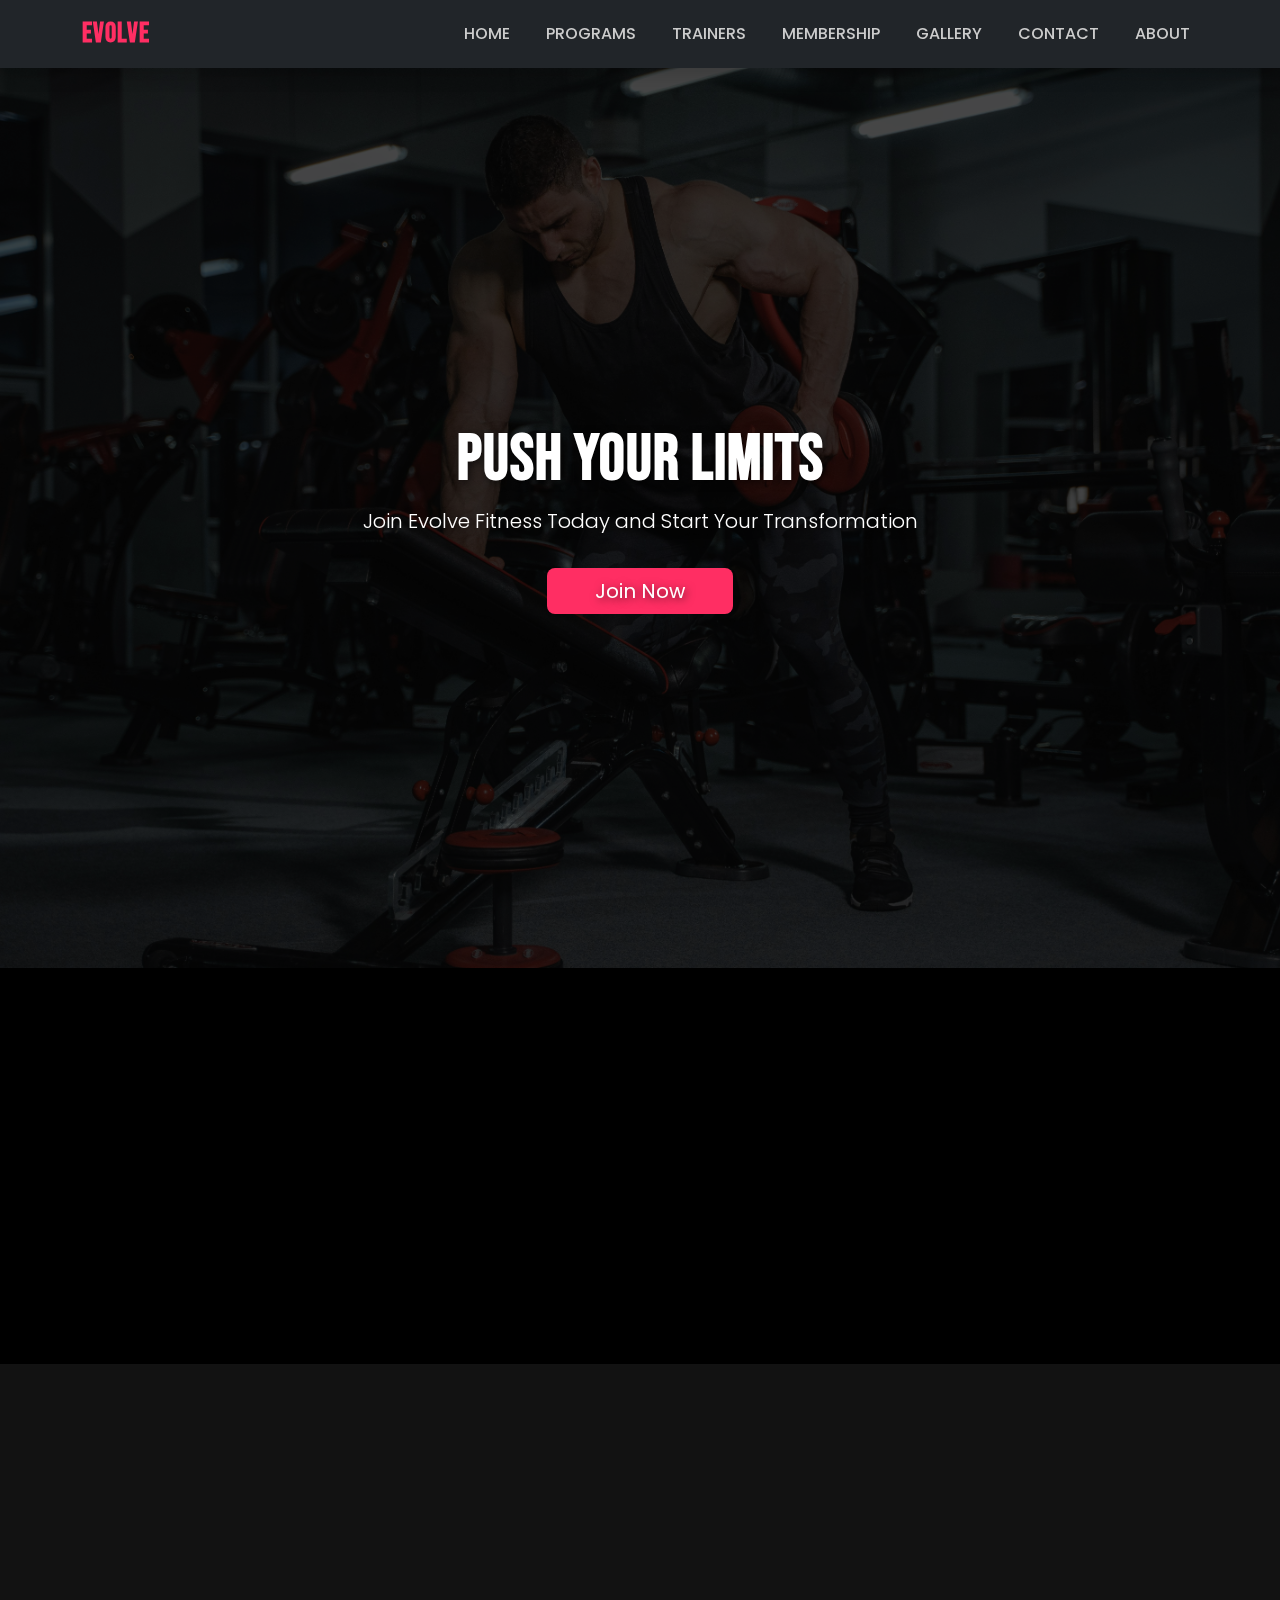
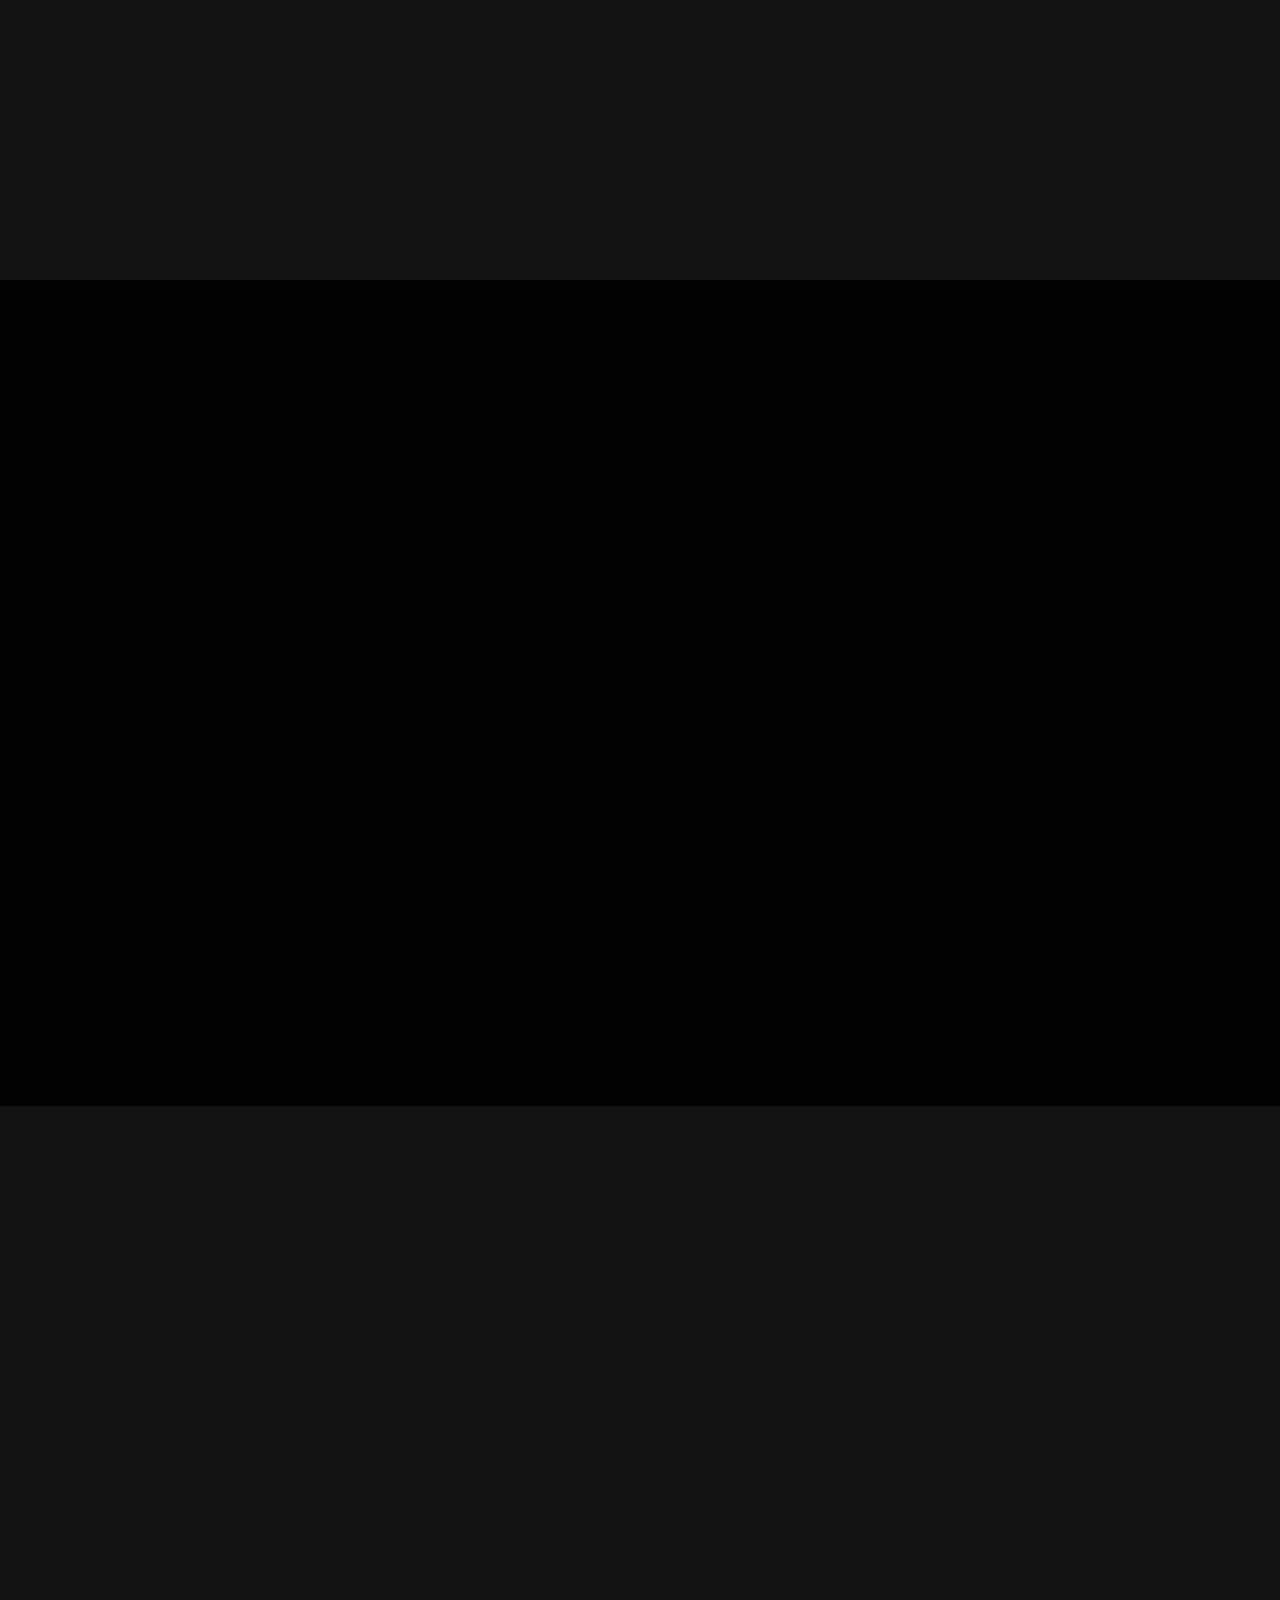
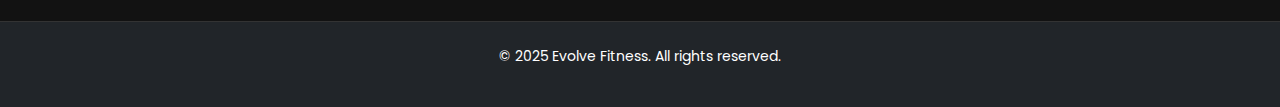
<file: index.html>
<!DOCTYPE html>
<html lang="en">
<head>
  <meta charset="UTF-8" />
  <meta name="viewport" content="width=device-width, initial-scale=1.0" />
  <title>Evolve Fitness | Home</title>

  <!-- Bootstrap CSS -->
  <link href="https://cdn.jsdelivr.net/npm/bootstrap@5.3.0/dist/css/bootstrap.min.css" rel="stylesheet" />
  
  <!-- Google Fonts -->
  <link href="https://fonts.googleapis.com/css2?family=Bebas+Neue&family=Poppins:wght@300;500;700&display=swap" rel="stylesheet" />

  <!-- AOS Animation CSS -->
  <link href="https://cdn.jsdelivr.net/npm/aos@2.3.4/dist/aos.css" rel="stylesheet" />

  <!-- Custom CSS -->
  <link rel="stylesheet" href="Assets/CSS/style.css" /> 
</head>
<body style="font-family: 'Poppins', sans-serif; background-color: #121212; color: white;">

  <!-- Navbar -->
  <nav class="navbar navbar-expand-lg navbar-dark bg-dark sticky-top shadow">
    <div class="container">
      <a class="navbar-brand fw-bold fs-3" href="#">EVOLVE</a>
      <button class="navbar-toggler" type="button" data-bs-toggle="collapse" data-bs-target="#navMenu">
        <span class="navbar-toggler-icon"></span>
      </button>
      <div class="collapse navbar-collapse" id="navMenu">
        <ul class="navbar-nav ms-auto text-uppercase">
          <li class="nav-item"><a class="nav-link" href="#">Home</a></li>
          <li class="nav-item"><a class="nav-link" href="programs.html">Programs</a></li>
          <li class="nav-item"><a class="nav-link" href="trainers.html">Trainers</a></li>
          <li class="nav-item"><a class="nav-link" href="membership.html">Membership</a></li>
          <li class="nav-item"><a class="nav-link" href="gallery.html">Gallery</a></li>
          <li class="nav-item"><a class="nav-link" href="contact.html">Contact</a></li>
          <li class="nav-item"><a class="nav-link" href="about.html">About</a></li>
        </ul>
      </div>
    </div>
  </nav>

  <!-- Hero Section -->
  <section class="vh-100 d-flex align-items-center bg-dark text-white" style="background: url('Assets/Images/Index/hero.jpg') no-repeat center center/cover;">
    <div class="container text-center" data-aos="fade-up">
      <h1 class="display-3 fw-bold">Push Your Limits</h1>
      <p class="lead">Join Evolve Fitness Today and Start Your Transformation</p>
      <a href="membership.html" class="btn btn-danger btn-lg mt-3 px-5">Join Now</a>
    </div>
  </section>

  <!-- About Section -->
  <section class="py-5 bg-black">
    <div class="container" data-aos="fade-right">
      <div class="row align-items-center">
        <div class="col-md-6">
          <!-- Placeholder for About Image -->
          <img src="Assets/Images/Index/abt.jpg" class="img-fluid rounded" style="height: 300px; width: 100%; object-fit: cover;" alt="About Evolve Gym">
          </div>
          <div class="col-md-6 mt-4 mt-md-0">
          <h2 class="fw-bold">About Evolve</h2>
          <p>We are not just a gym — we're a movement. Evolve Fitness blends science, strength, and support to help you achieve peak fitness. Modern equipment, expert trainers, and personal programs — all in one place.</p>
          <a href="programs.html" class="btn btn-outline-light mt-3">Explore Programs</a>
        </div>
      </div>
    </div>
  </section>

  <!-- Programs Section -->
  <section class="py-5">
    <div class="container" data-aos="zoom-in">
      <div class="text-center mb-5">
        <h2 class="fw-bold">Our Programs</h2>
        <p>Whatever your goal, we have a plan for it.</p>
      </div>
      <div class="row g-4">
        <div class="col-md-3">
          <div class="card bg-dark text-white border-0 h-100">
            <div class="card-body text-center">
              <!-- cards -->
              <img src="Assets/Images/Index/1.jpg" class="card-img-top mb-3 rounded" style="height: 150px; object-fit: cover;" alt="Strength Training">
              <h5 class="card-title">Strength Training</h5>
              <p class="card-text">Build muscle with progressive weight workouts.</p>
            </div>
          </div>
        </div>
        <div class="col-md-3">
          <div class="card bg-dark text-white border-0 h-100">
            <div class="card-body text-center">
              <img src="Assets/Images/Index/2.jpg" alt="HIIT Training" class="img-fluid mb-3" style="height:150px; width:100%; object-fit:cover; border-radius:10px;">
              <h5 class="card-title">HIIT</h5>
              <p class="card-text">Burn fat fast with high-intensity training.</p>
            </div>
          </div>
        </div>
        <div class="col-md-3">
          <div class="card bg-dark text-white border-0 h-100">
            <div class="card-body text-center">
              <img src="Assets/Images/Index/3.jpg" alt="Cardio Training" class="img-fluid mb-3" style="height:150px; width:100%; object-fit:cover; border-radius:10px;">
              <h5 class="card-title">Cardio Power</h5>
              <p class="card-text">Elevate endurance and stamina levels.</p>
            </div>
          </div>
        </div>
        <div class="col-md-3">
          <div class="card bg-dark text-white border-0 h-100">
            <div class="card-body text-center">
              <img src="Assets/Images/Index/4.jpg" alt="Yoga Flex" class="img-fluid mb-3" style="height:150px; width:100%; object-fit:cover; border-radius:10px;">
              <h5 class="card-title">Yoga Flex</h5>
              <p class="card-text">Balance your mind, body, and breath.</p>
            </div>
          </div>
        </div>
      </div>
    </div>
  </section>

  <!-- Trainers Teaser Section -->
  <section class="py-5 bg-black">
    <div class="container text-center" data-aos="fade-up">
      <h2 class="fw-bold">Meet Our Trainers</h2>
      <p>Certified experts who push you beyond limits.</p>
      <!-- Placeholder Image -->
      <img src="Assets/Images/Index/trainer.jpg" alt="Our Trainers" class="img-fluid rounded my-4" style="width:80%;">
      <a href="trainers.html" class="btn btn-outline-light">View Trainers</a>
    </div>
  </section>

  <!-- Testimonials Section -->
  <section class="py-5">
    <div class="container" data-aos="fade-left">
      <div class="text-center mb-4">
        <h2 class="fw-bold">What Our Members Say</h2>
      </div>
      <div class="row text-center">
        <div class="col-md-4">
          <blockquote>"Best gym in town! Trainers actually care."</blockquote>
          <cite>- Priya S.</cite>
        </div>
        <div class="col-md-4">
          <blockquote>"Every session is fire! My transformation is real."</blockquote>
          <cite>- Arjun K.</cite>
        </div>
        <div class="col-md-4">
          <blockquote>"Clean, energetic, and results-driven."</blockquote>
          <cite>- Riya M.</cite>
        </div>
      </div>
    </div>
  </section>

  <!-- Call to Action -->
  <section class="py-5 bg-danger text-white text-center" data-aos="zoom-in">
    <div class="container">
      <h2 class="fw-bold">Ready to Evolve?</h2>
      <p>Join now and get your first week free!</p>
      <a href="membership.html" class="btn btn-light text-dark mt-2">Get Started</a>
    </div>
  </section>

  <!-- Footer -->
  <footer class="bg-dark text-white py-4 text-center">
    <p>&copy; 2025 Evolve Fitness. All rights reserved.</p>
  </footer>

  <!-- Bootstrap JS -->
  <script src="https://cdn.jsdelivr.net/npm/bootstrap@5.3.0/dist/js/bootstrap.bundle.min.js"></script>

  <!-- AOS JS -->
  <script src="https://cdn.jsdelivr.net/npm/aos@2.3.4/dist/aos.js"></script>
  <script>
    AOS.init();
  </script>
</body>
</html>
</file>
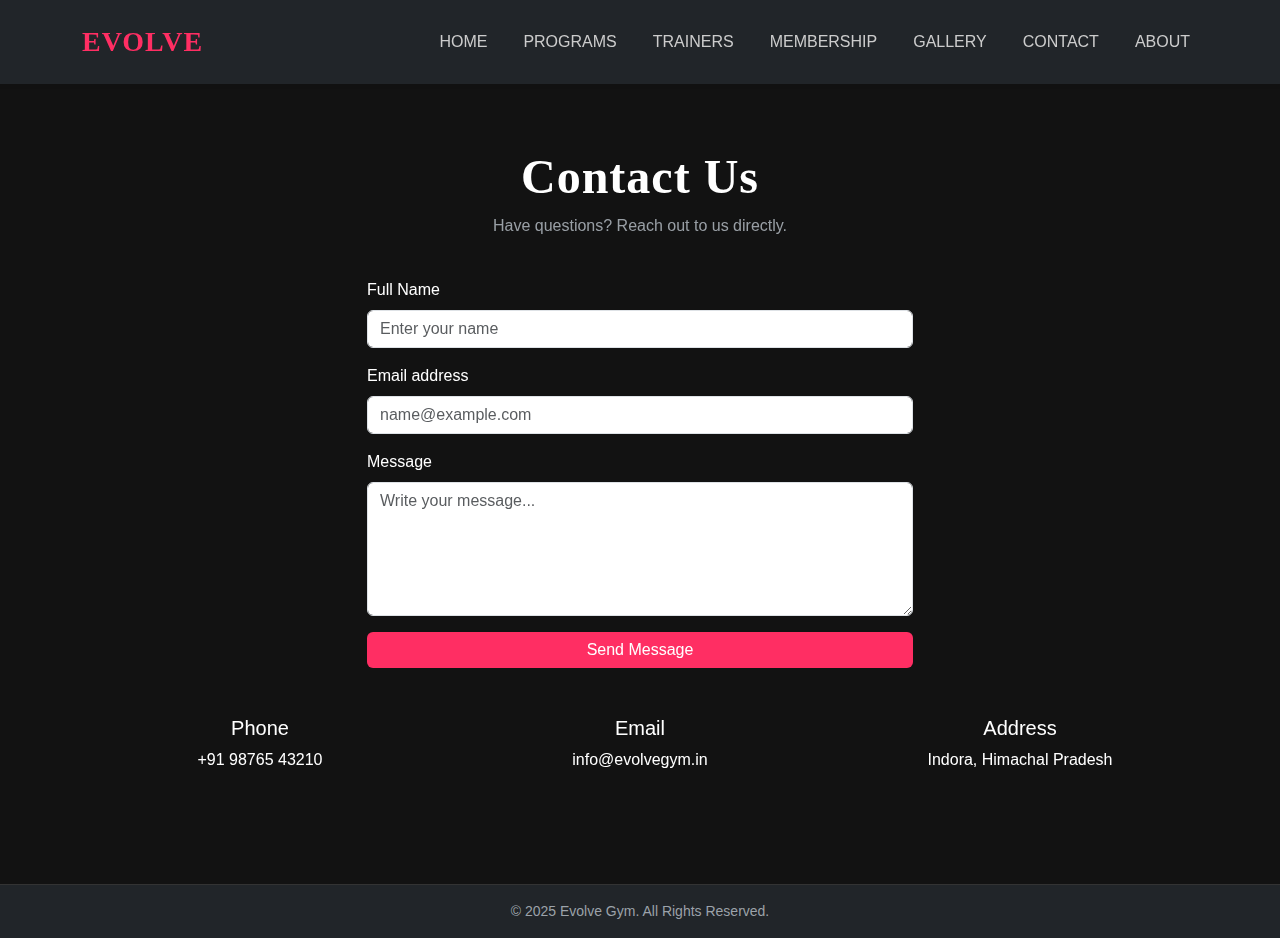
<file: contact.html>
<!DOCTYPE html>
<html lang="en">
<head>
  <meta charset="UTF-8">
  <meta name="viewport" content="width=device-width, initial-scale=1">
  <title>Contact | Evolve Fitness</title>
  <link href="https://cdn.jsdelivr.net/npm/bootstrap@5.3.0/dist/css/bootstrap.min.css" rel="stylesheet" />
  <link rel="stylesheet" href="Assets/CSS/style.css">
  <link href="https://unpkg.com/aos@2.3.4/dist/aos.css" rel="stylesheet">
</head>
<body>

<!-- NAVBAR -->
<nav class="navbar navbar-expand-lg navbar-dark bg-dark py-3 fixed-top shadow-sm">
  <div class="container">
    <a class="navbar-brand fw-bold fs-3" href="index.html">EVOLVE</a>
    <button class="navbar-toggler" type="button" data-bs-toggle="collapse" data-bs-target="#navMenu">
      <span class="navbar-toggler-icon"></span>
    </button>
    <div class="collapse navbar-collapse" id="navMenu">
      <ul class="navbar-nav ms-auto text-uppercase">
        <li class="nav-item"><a class="nav-link" href="index.html">Home</a></li>
          <li class="nav-item"><a class="nav-link" href="programs.html">Programs</a></li>
          <li class="nav-item"><a class="nav-link" href="trainers.html">Trainers</a></li>
          <li class="nav-item"><a class="nav-link" href="membership.html">Membership</a></li>
          <li class="nav-item"><a class="nav-link" href="gallery.html">Gallery</a></li>
          <li class="nav-item"><a class="nav-link active" href="#">Contact</a></li>
          <li class="nav-item"><a class="nav-link" href="about.html ">About</a></li>
      </ul>
    </div>
  </div>
</nav>

<!-- CONTACT SECTION -->
<section class="py-5" style="margin-top: 100px;" data-aos="fade-up">
  <div class="container">
    <div class="row text-center mb-4">
      <div class="col">
        <h2 class="display-5 fw-bold text-white">Contact Us</h2>
        <p class="text-muted">Have questions? Reach out to us directly.</p>
      </div>
    </div>

    <div class="row justify-content-center">
      <div class="col-lg-6">
        <form>
          <div class="mb-3">
            <label class="form-label text-white">Full Name</label>
            <input type="text" class="form-control" placeholder="Enter your name">
          </div>
          <div class="mb-3">
            <label class="form-label text-white">Email address</label>
            <input type="email" class="form-control" placeholder="name@example.com">
          </div>
          <div class="mb-3">
            <label class="form-label text-white">Message</label>
            <textarea class="form-control" rows="5" placeholder="Write your message..."></textarea>
          </div>
          <button type="submit" class="btn btn-danger w-100">Send Message</button>
        </form>
      </div>
    </div>

    <div class="row text-center mt-5 text-white">
      <div class="col-md-4">
        <h5><i class="bi bi-telephone-fill"></i> Phone</h5>
        <p>+91 98765 43210</p>
      </div>
      <div class="col-md-4">
        <h5><i class="bi bi-envelope-fill"></i> Email</h5>
        <p>info@evolvegym.in</p>
      </div>
      <div class="col-md-4">
        <h5><i class="bi bi-geo-alt-fill"></i> Address</h5>
        <p>Indora, Himachal Pradesh</p>
      </div>
    </div>
  </div>
</section>

<!-- FOOTER -->
<footer class="bg-dark text-center py-3 mt-5">
  <p class="mb-0 text-muted">&copy; 2025 Evolve Gym. All Rights Reserved.</p>
</footer>

<!-- JS -->
<script src="https://cdn.jsdelivr.net/npm/bootstrap@5.3.3/dist/js/bootstrap.bundle.min.js"></script>
<script src="https://unpkg.com/aos@2.3.4/dist/aos.js"></script>
<script>
  AOS.init();
</script>

</body>
</html>
</file>
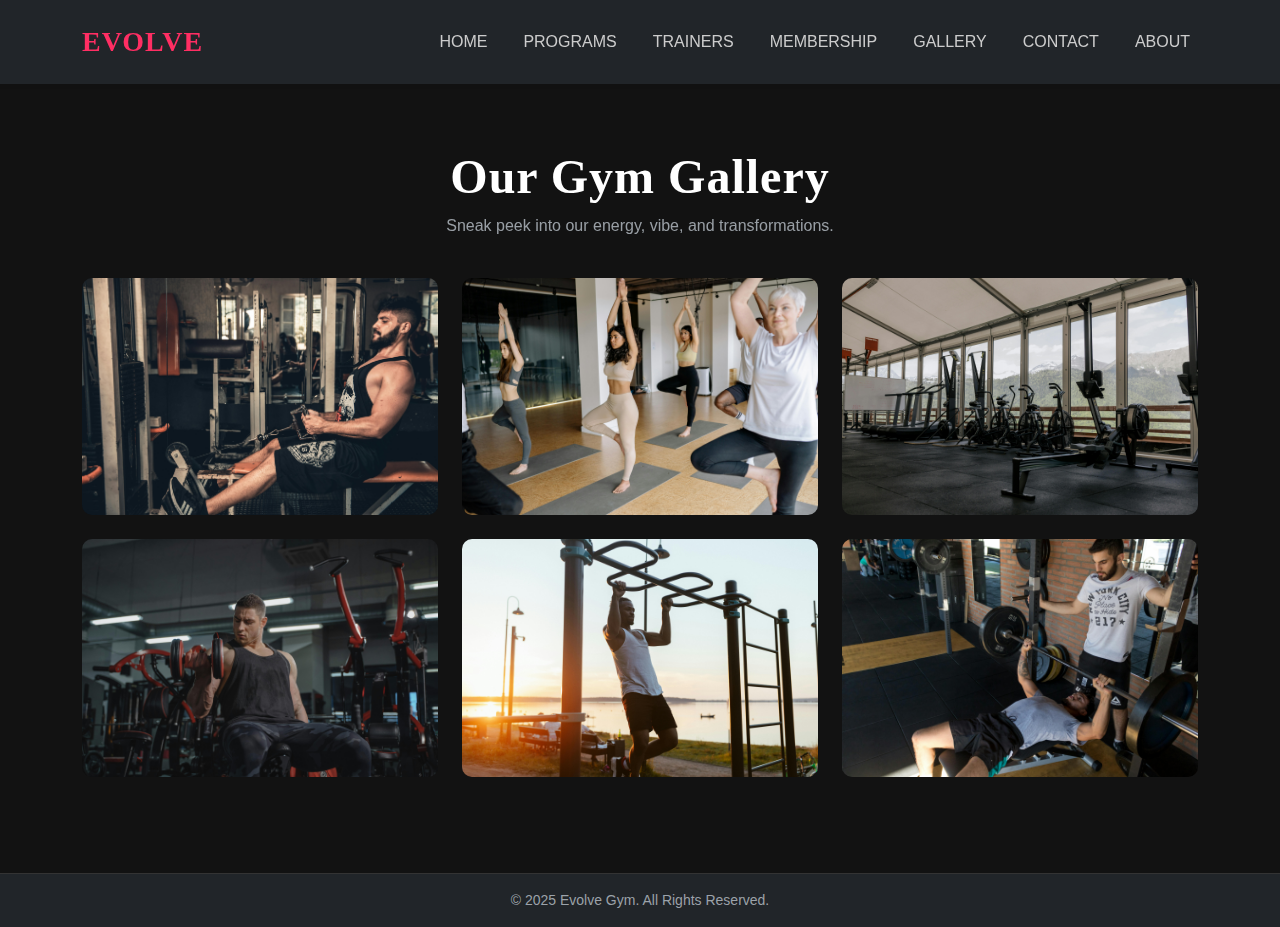
<file: gallery.html>
<!DOCTYPE html>
<html lang="en">
<head>
  <meta charset="UTF-8" />
  <meta name="viewport" content="width=device-width, initial-scale=1" />
  <title>Gallery | Evolve Fitness</title>
  <link href="https://cdn.jsdelivr.net/npm/bootstrap@5.3.0/dist/css/bootstrap.min.css" rel="stylesheet" />
  <link rel="stylesheet" href="Assets/CSS/style.css" />
  <link href="https://unpkg.com/aos@2.3.4/dist/aos.css" rel="stylesheet" />
  <style>
    .gallery-img {
      border-radius: 10px;
      transition: transform 0.3s ease;
    }
    .gallery-img:hover {
      transform: scale(1.03);
    }
  </style>
</head>
<body>

<!-- NAVBAR -->
<nav class="navbar navbar-expand-lg navbar-dark bg-dark py-3 fixed-top shadow-sm">
  <div class="container">
    <a class="navbar-brand fw-bold fs-3" href="index.html">EVOLVE</a>
    <button class="navbar-toggler" type="button" data-bs-toggle="collapse" data-bs-target="#navMenu">
      <span class="navbar-toggler-icon"></span>
    </button>
    <div class="collapse navbar-collapse" id="navMenu">
      <ul class="navbar-nav ms-auto text-uppercase">
        <li class="nav-item"><a class="nav-link" href="index.html">Home</a></li>
          <li class="nav-item"><a class="nav-link" href="programs.html">Programs</a></li>
          <li class="nav-item"><a class="nav-link" href="trainers.html">Trainers</a></li>
          <li class="nav-item"><a class="nav-link" href="membership.html">Membership</a></li>
          <li class="nav-item"><a class="nav-link active" href="#">Gallery</a></li>
          <li class="nav-item"><a class="nav-link" href="contact.html">Contact</a></li>
          <li class="nav-item"><a class="nav-link" href="about.html">About</a></li>
      </ul>
    </div>
  </div>
</nav>

<!-- GALLERY SECTION -->
<section class="py-5" style="margin-top: 100px;" data-aos="fade-up">
  <div class="container">
    <div class="row text-center mb-4">
      <div class="col">
        <h2 class="display-5 fw-bold text-white">Our Gym Gallery</h2>
        <p class="text-muted">Sneak peek into our energy, vibe, and transformations.</p>
      </div>
    </div>

    <div class="row g-4"> 
      
      <div class="col-md-4 col-sm-6" data-aos="zoom-in">
        <img src="Assets/Images/Gallery/1.jpg" class="img-fluid gallery-img" alt="Gym Image 1" />
      </div>
      <div class="col-md-4 col-sm-6" data-aos="zoom-in">
        <img src="Assets/Images/Gallery/2.jpg" class="img-fluid gallery-img" alt="Gym Image 2" />
      </div>
      <div class="col-md-4 col-sm-6" data-aos="zoom-in">
        <img src="Assets/Images/Gallery/3.jpg" class="img-fluid gallery-img" alt="Gym Image 3" />
      </div>
      <div class="col-md-4 col-sm-6" data-aos="zoom-in">
        <img src="Assets/Images/Gallery/4.jpg" class="img-fluid gallery-img" alt="Gym Image 4" />
      </div>
      <div class="col-md-4 col-sm-6" data-aos="zoom-in">
        <img src="Assets/Images/Gallery/5.jpg" class="img-fluid gallery-img" alt="Gym Image 5" />
      </div>
      <div class="col-md-4 col-sm-6" data-aos="zoom-in">
        <img src="Assets/Images/Gallery/6.jpg" class="img-fluid gallery-img" alt="Gym Image 6" />
      </div>
    </div>
  </div>
</section>

<!-- FOOTER -->
<footer class="bg-dark text-center py-3 mt-5">
  <p class="mb-0 text-muted">&copy; 2025 Evolve Gym. All Rights Reserved.</p>
</footer>

<!-- JS -->
<script src="https://cdn.jsdelivr.net/npm/bootstrap@5.3.3/dist/js/bootstrap.bundle.min.js"></script>
<script src="https://unpkg.com/aos@2.3.4/dist/aos.js"></script>
<script>
  AOS.init();
</script>

</body>
</html>
</file>
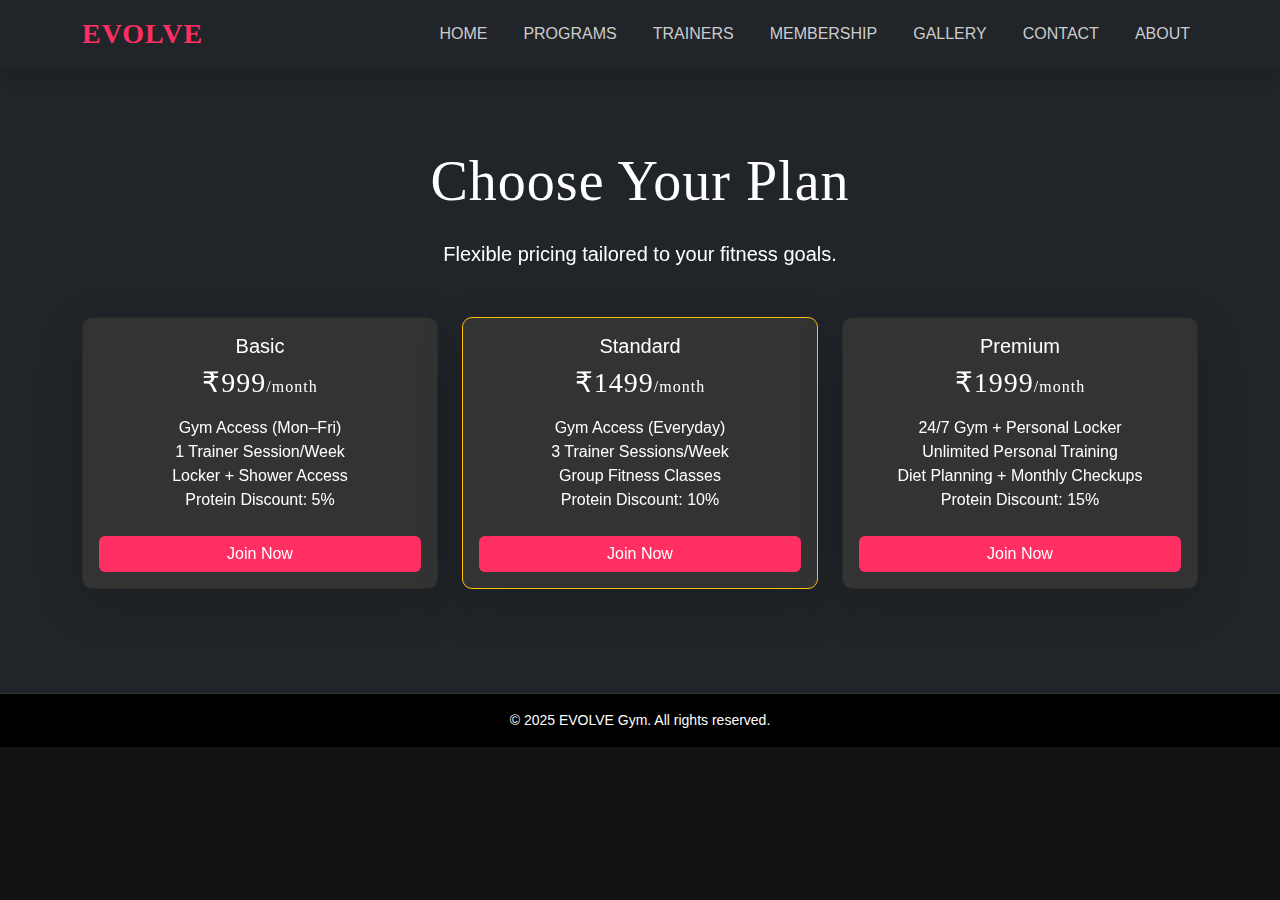
<file: membership.html>
<!-- membership.html -->
<!DOCTYPE html>
<html lang="en">
<head>
  <meta charset="UTF-8" />
  <meta name="viewport" content="width=device-width, initial-scale=1.0" />
  <title>Membership - Evolve Fitness</title>
  <link href="https://cdn.jsdelivr.net/npm/bootstrap@5.3.0/dist/css/bootstrap.min.css" rel="stylesheet" />
  <link rel="stylesheet" href="Assets/CSS/style.css" />
  <link rel="stylesheet" href="https://unpkg.com/aos@2.3.1/dist/aos.css" />
</head>
<body>

<!-- Navbar -->
<nav class="navbar navbar-expand-lg navbar-dark bg-dark sticky-top shadow">
    <div class="container">
      <a class="navbar-brand fw-bold fs-3" href="#">EVOLVE</a>
      <button class="navbar-toggler" type="button" data-bs-toggle="collapse" data-bs-target="#navMenu">
        <span class="navbar-toggler-icon"></span>
      </button>
      <div class="collapse navbar-collapse" id="navMenu">
        <ul class="navbar-nav ms-auto text-uppercase">
          <li class="nav-item"><a class="nav-link" href="index.html">Home</a></li>
          <li class="nav-item"><a class="nav-link" href="programs.html">Programs</a></li>
          <li class="nav-item"><a class="nav-link" href="trainers.html">Trainers</a></li>
          <li class="nav-item"><a class="nav-link active" href="#">Membership</a></li>
          <li class="nav-item"><a class="nav-link" href="gallery.html">Gallery</a></li>
          <li class="nav-item"><a class="nav-link" href="contact.html">Contact</a></li>
          <li class="nav-item"><a class="nav-link" href="about.html">About</a></li>

        </ul>
      </div>
    </div>
  </nav>

<!-- Membership Plans -->
<section class="text-center bg-dark text-white">
  <div class="container" data-aos="fade-up">
    <h2 class="display-4 mb-4">Choose Your Plan</h2>
    <p class="lead mb-5">Flexible pricing tailored to your fitness goals.</p>
    <div class="row justify-content-center">
      
      <!-- Basic -->
      <div class="col-md-4 mb-4" data-aos="fade-up" data-aos-delay="100">
        <div class="card bg-secondary text-white h-100 shadow-lg">
          <div class="card-body">
            <h5 class="card-title">Basic</h5>
            <h3 class="card-price">₹999<span class="fs-6">/month</span></h3>
            <ul class="list-unstyled mt-3 mb-4">
              <li>Gym Access (Mon–Fri)</li>
              <li>1 Trainer Session/Week</li>
              <li>Locker + Shower Access</li>
              <li>Protein Discount: 5%</li>
            </ul>
            <a href="contact.html" class="btn btn-danger w-100">Join Now</a>
          </div>
        </div>
      </div>

      <!-- Standard -->
      <div class="col-md-4 mb-4" data-aos="fade-up" data-aos-delay="200">
        <div class="card bg-secondary text-white h-100 border border-warning shadow-lg">
          <div class="card-body">
            <h5 class="card-title">Standard</h5>
            <h3 class="card-price">₹1499<span class="fs-6">/month</span></h3>
            <ul class="list-unstyled mt-3 mb-4">
              <li>Gym Access (Everyday)</li>
              <li>3 Trainer Sessions/Week</li>
              <li>Group Fitness Classes</li>
              <li>Protein Discount: 10%</li>
            </ul>
            <a href="contact.html" class="btn btn-danger w-100">Join Now</a>
          </div>
        </div>
      </div>

      <!-- Premium -->
      <div class="col-md-4 mb-4" data-aos="fade-up" data-aos-delay="300">
        <div class="card bg-secondary text-white h-100 shadow-lg">
          <div class="card-body">
            <h5 class="card-title">Premium</h5>
            <h3 class="card-price">₹1999<span class="fs-6">/month</span></h3>
            <ul class="list-unstyled mt-3 mb-4">
              <li>24/7 Gym + Personal Locker</li>
              <li>Unlimited Personal Training</li>
              <li>Diet Planning + Monthly Checkups</li>
              <li>Protein Discount: 15%</li>
            </ul>
            <a href="contact.html" class="btn btn-danger w-100">Join Now</a>
          </div>
        </div>
      </div>

    </div>
  </div>
</section>

<!-- Footer -->
<footer class="bg-black text-white text-center py-3">
  <div class="container">
    <p class="mb-0">&copy; 2025 EVOLVE Gym. All rights reserved.</p>
  </div>
</footer>

<script src="https://cdn.jsdelivr.net/npm/bootstrap@5.3.0/dist/js/bootstrap.bundle.min.js"></script>
<script src="https://unpkg.com/aos@2.3.1/dist/aos.js"></script>
<script>AOS.init();</script>
</body>
</html>
</file>
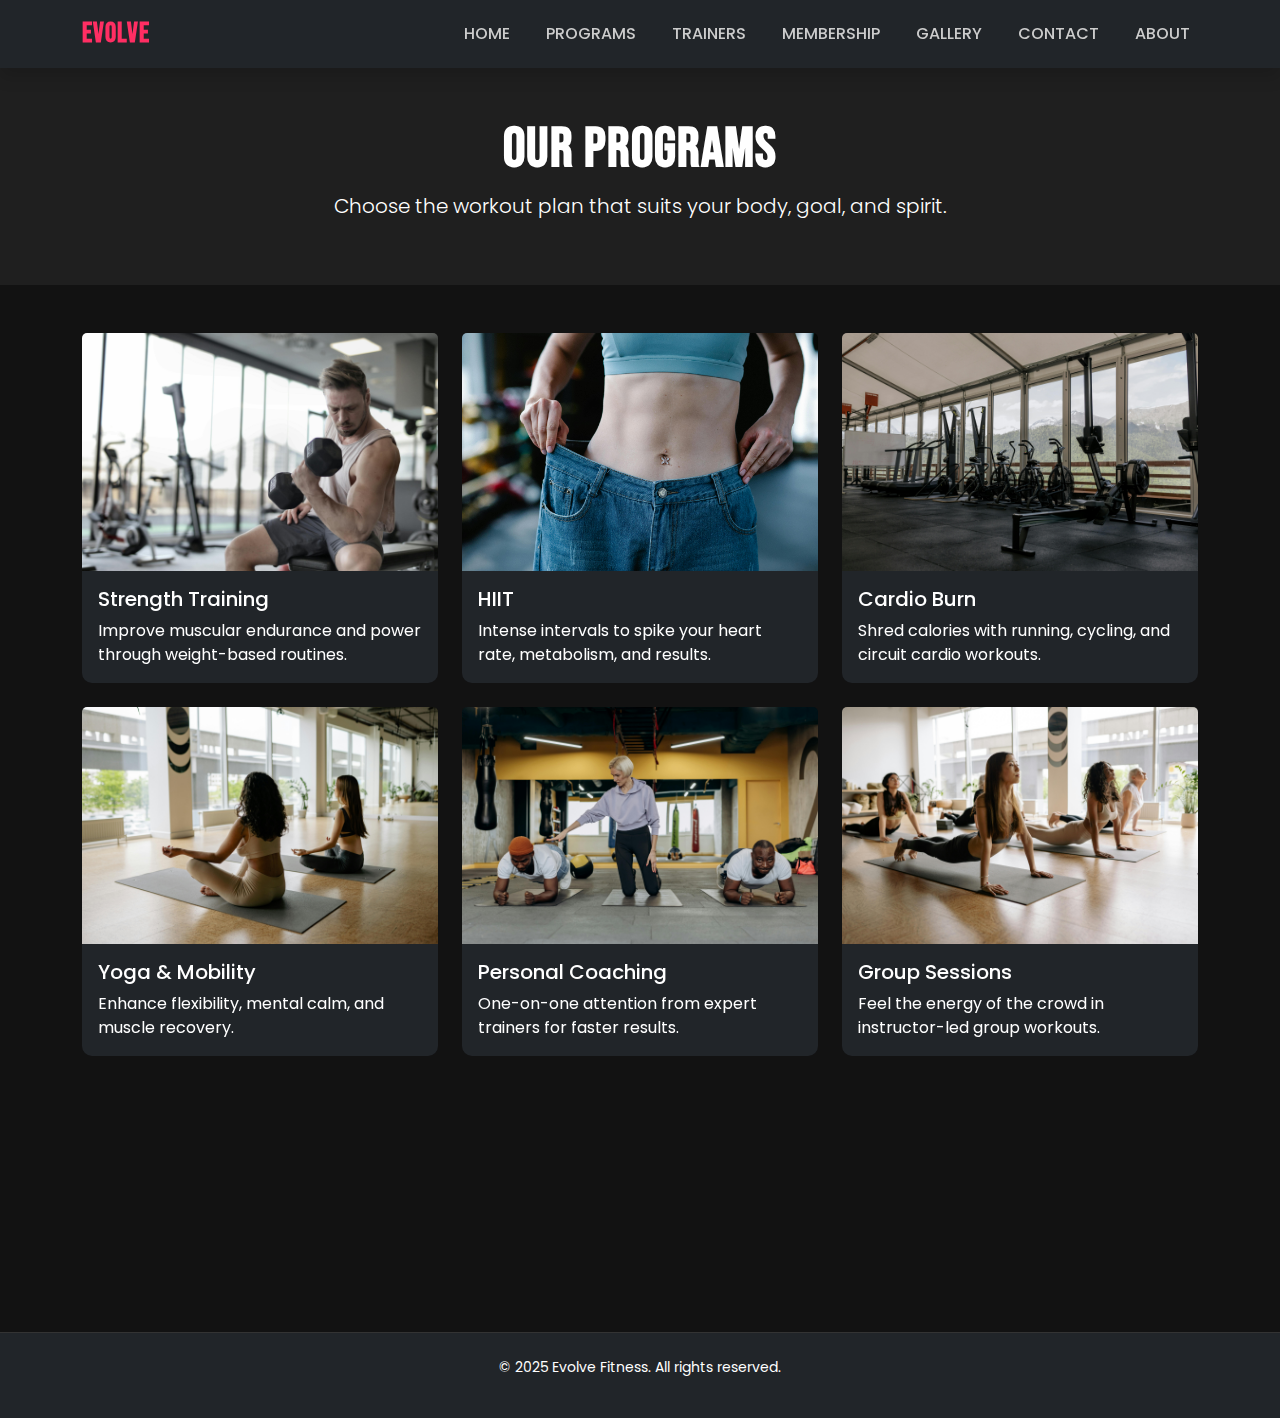
<file: programs.html>
<!DOCTYPE html>
<html lang="en">
<head>
  <meta charset="UTF-8" />
  <meta name="viewport" content="width=device-width, initial-scale=1.0"/>
  <title>Programs | Evolve Fitness</title>

  <!-- Bootstrap CSS -->
  <link href="https://cdn.jsdelivr.net/npm/bootstrap@5.3.0/dist/css/bootstrap.min.css" rel="stylesheet" />

  <!-- Google Fonts -->
  <link href="https://fonts.googleapis.com/css2?family=Bebas+Neue&family=Poppins:wght@300;500;700&display=swap" rel="stylesheet" />

  <!-- AOS CSS -->
  <link href="https://cdn.jsdelivr.net/npm/aos@2.3.4/dist/aos.css" rel="stylesheet" />

  <!-- Custom CSS -->
  <link rel="stylesheet" href="Assets/CSS/style.css" />
</head>
<body style="font-family: 'Poppins', sans-serif; background-color: #121212; color: white;">

  <!-- Navbar -->
  <nav class="navbar navbar-expand-lg navbar-dark bg-dark sticky-top shadow">
    <div class="container">
      <a class="navbar-brand fw-bold fs-3" href="#">EVOLVE</a>
      <button class="navbar-toggler" type="button" data-bs-toggle="collapse" data-bs-target="#navMenu">
        <span class="navbar-toggler-icon"></span>
      </button>
      <div class="collapse navbar-collapse" id="navMenu">
        <ul class="navbar-nav ms-auto text-uppercase">
          <li class="nav-item"><a class="nav-link" href="index.html">Home</a></li>
          <li class="nav-item"><a class="nav-link active" href="#">Programs</a></li>
          <li class="nav-item"><a class="nav-link" href="trainers.html">Trainers</a></li>
          <li class="nav-item"><a class="nav-link" href="membership.html">Membership</a></li>
          <li class="nav-item"><a class="nav-link" href="gallery.html">Gallery</a></li>
          <li class="nav-item"><a class="nav-link" href="contact.html">Contact</a></li>
          <li class="nav-item"><a class="nav-link" href="about.html">About</a></li>

        </ul>
      </div>
    </div>
  </nav>

  <!-- Page Header -->
  <header class="py-5 text-center" style="background-color: #1f1f1f;" data-aos="fade-down">
    <div class="container">
      <h1 class="display-4 fw-bold">Our Programs</h1>
      <p class="lead">Choose the workout plan that suits your body, goal, and spirit.</p>
    </div>
  </header>

  <!-- Program Cards -->
  <section class="py-5">
    <div class="container" data-aos="fade-up">
      <div class="row g-4">
        <!-- Program Card 1 -->
        <div class="col-md-4">
          <div class="card bg-dark text-white border-0 h-100">
            <img src="Assets/Images/Programs/1.jpg" class="card-img-top" alt="Strength">
            <div class="card-body">
              <h5 class="card-title">Strength Training</h5>
              <p class="card-text">Improve muscular endurance and power through weight-based routines.</p>
            </div>
          </div>
        </div>

        <!-- Program Card 2 -->
        <div class="col-md-4">
          <div class="card bg-dark text-white border-0 h-100">
            <img src="Assets/Images/Programs/2.jpg" class="card-img-top" alt="HIIT">
            <div class="card-body">
              <h5 class="card-title">HIIT</h5>
              <p class="card-text">Intense intervals to spike your heart rate, metabolism, and results.</p>
            </div>
          </div>
        </div>

        <!-- Program Card 3 -->
        <div class="col-md-4">
          <div class="card bg-dark text-white border-0 h-100">
            <img src="Assets/Images/Programs/3.jpg" class="card-img-top" alt="Cardio">
            <div class="card-body">
              <h5 class="card-title">Cardio Burn</h5>
              <p class="card-text">Shred calories with running, cycling, and circuit cardio workouts.</p>
            </div>
          </div>
        </div>

        <!-- Program Card 4 -->
        <div class="col-md-4">
          <div class="card bg-dark text-white border-0 h-100">
            <img src="Assets/Images/Programs/4.jpg" class="card-img-top" alt="Yoga">
            <div class="card-body">
              <h5 class="card-title">Yoga & Mobility</h5>
              <p class="card-text">Enhance flexibility, mental calm, and muscle recovery.</p>
            </div>
          </div>
        </div>

        <!-- Program Card 5 -->
        <div class="col-md-4">
          <div class="card bg-dark text-white border-0 h-100">
            <img src="Assets/Images/Programs/5.jpg" class="card-img-top" alt="Personal Training">
            <div class="card-body">
              <h5 class="card-title">Personal Coaching</h5>
              <p class="card-text">One-on-one attention from expert trainers for faster results.</p>
            </div>
          </div>
        </div>

        <!-- Program Card 6 -->
        <div class="col-md-4">
          <div class="card bg-dark text-white border-0 h-100">
            <img src="Assets/Images/Programs/6.jpg" class="card-img-top" alt="Group Training">
            <div class="card-body">
              <h5 class="card-title">Group Sessions</h5>
              <p class="card-text">Feel the energy of the crowd in instructor-led group workouts.</p>
            </div>
          </div>
        </div>
      </div>
    </div>
  </section>

  <!-- CTA Section -->
  <section class="py-5 bg-danger text-white text-center" data-aos="zoom-in">
    <div class="container">
      <h2 class="fw-bold">Not Sure Where to Start?</h2>
      <p>Book a free consultation session with our expert trainers.</p>
      <a href="contact.html" class="btn btn-light mt-2">Get in Touch</a>
    </div>
  </section>

  <!-- Footer -->
  <footer class="bg-dark text-white py-4 text-center">
    <p>&copy; 2025 Evolve Fitness. All rights reserved.</p>
  </footer>

  <!-- Bootstrap JS -->
  <script src="https://cdn.jsdelivr.net/npm/bootstrap@5.3.0/dist/js/bootstrap.bundle.min.js"></script>

  <!-- AOS JS -->
  <script src="https://cdn.jsdelivr.net/npm/aos@2.3.4/dist/aos.js"></script>
  <script>
    AOS.init();
  </script>
</body>
</html>
</file>
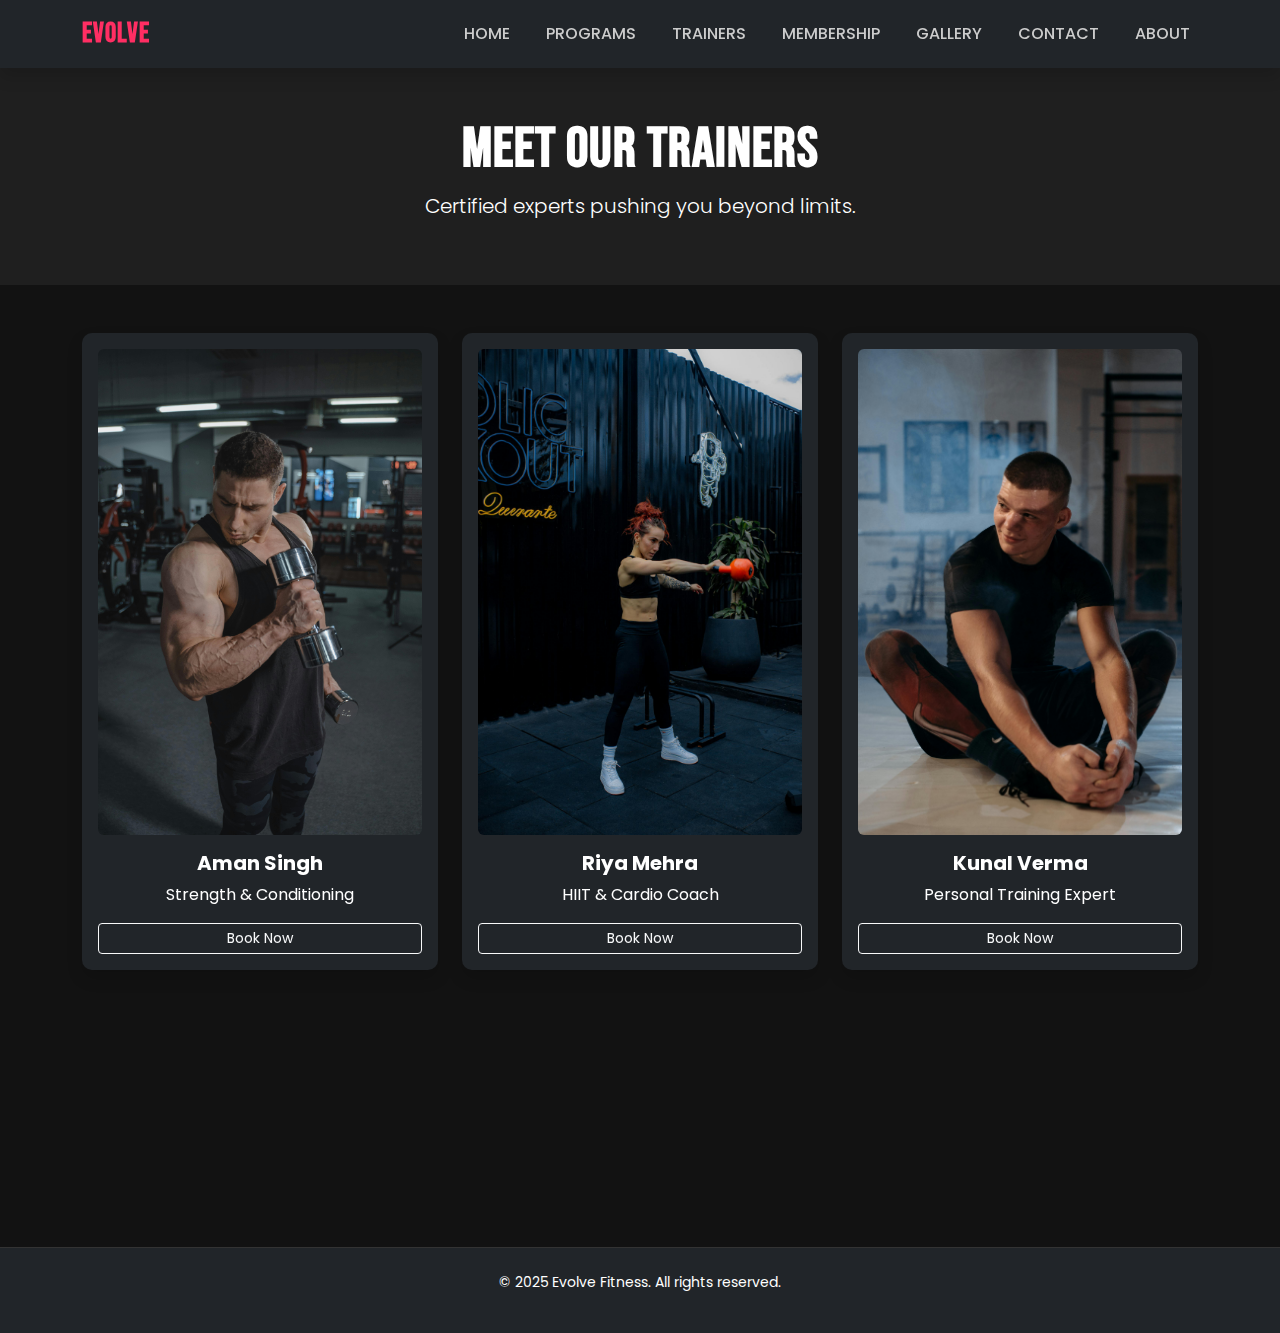
<file: trainers.html>
<!DOCTYPE html>
<html lang="en">
<head>
  <meta charset="UTF-8" />
  <meta name="viewport" content="width=device-width, initial-scale=1.0"/>
  <title>Trainers | Evolve Fitness</title>

  <!-- Bootstrap CSS -->
  <link href="https://cdn.jsdelivr.net/npm/bootstrap@5.3.0/dist/css/bootstrap.min.css" rel="stylesheet" />

  <!-- Google Fonts -->
  <link href="https://fonts.googleapis.com/css2?family=Bebas+Neue&family=Poppins:wght@300;500;700&display=swap" rel="stylesheet" />

  <!-- AOS CSS -->
  <link href="https://cdn.jsdelivr.net/npm/aos@2.3.4/dist/aos.css" rel="stylesheet" />

  <!-- Custom CSS -->
  <link rel="stylesheet" href="Assets/CSS/style.css" />
</head>
<body style="font-family: 'Poppins', sans-serif; background-color: #121212; color: white;">

  <!-- Navbar -->
  <nav class="navbar navbar-expand-lg navbar-dark bg-dark sticky-top shadow">
    <div class="container">
      <a class="navbar-brand fw-bold fs-3" href="index.html">EVOLVE</a>
      <button class="navbar-toggler" type="button" data-bs-toggle="collapse" data-bs-target="#navMenu">
        <span class="navbar-toggler-icon"></span>
      </button>
      <div class="collapse navbar-collapse" id="navMenu">
        <ul class="navbar-nav ms-auto text-uppercase">
          <li class="nav-item"><a class="nav-link" href="index.html">Home</a></li>
          <li class="nav-item"><a class="nav-link" href="programs.html">Programs</a></li>
          <li class="nav-item"><a class="nav-link active" href="#">Trainers</a></li>
          <li class="nav-item"><a class="nav-link" href="membership.html">Membership</a></li>
          <li class="nav-item"><a class="nav-link" href="gallery.html">Gallery</a></li>
          <li class="nav-item"><a class="nav-link" href="contact.html">Contact</a></li>
          <li class="nav-item"><a class="nav-link" href="about.html">About</a></li>
        </ul>
      </div>
    </div>
  </nav>

  <!-- Page Header -->
  <header class="py-5 text-center" style="background-color: #1f1f1f;" data-aos="fade-down">
    <div class="container">
      <h1 class="display-4 fw-bold">Meet Our Trainers</h1>
      <p class="lead">Certified experts pushing you beyond limits.</p>
    </div>
  </header>

  <!-- Trainers Section -->
  <section class="py-5">
    <div class="container">
      <div class="row g-4" data-aos="fade-up">
        <!-- Trainer 1 -->
        <div class="col-md-4">
          <div class="card bg-dark text-white border-0 h-100 text-center p-3 shadow">
            <img src="Assets/Images/Trainer/1.jpg" class="img-fluid rounded mb-3" alt="Trainer 1">
            <h5 class="fw-bold">Aman Singh</h5>
            <p>Strength & Conditioning</p>
            <a href="contact.html" class="btn btn-outline-light btn-sm">Book Now</a>
          </div>
        </div>

        <!-- Trainer 2 -->
        <div class="col-md-4">
          <div class="card bg-dark text-white border-0 h-100 text-center p-3 shadow">
            <img src="Assets/Images/Trainer/2.jpg" class="img-fluid rounded mb-3" alt="Trainer 2">
            <h5 class="fw-bold">Riya Mehra</h5>
            <p>HIIT & Cardio Coach</p>
            <a href="contact.html" class="btn btn-outline-light btn-sm">Book Now</a>
          </div>
        </div>

        <!-- Trainer 3 -->
        <div class="col-md-4">
          <div class="card bg-dark text-white border-0 h-100 text-center p-3 shadow">
            <img src="Assets/Images/Trainer/3.jpg" class="img-fluid rounded mb-3" alt="Trainer 3">
            <h5 class="fw-bold">Kunal Verma</h5>
            <p>Personal Training Expert</p>
            <a href="contact.html" class="btn btn-outline-light btn-sm">Book Now</a>
          </div>
        </div>
      </div>
    </div>
  </section>

  <!-- CTA -->
  <section class="py-5 bg-danger text-white text-center" data-aos="zoom-in">
    <div class="container">
      <h2 class="fw-bold">Want Personal Coaching?</h2>
      <p>Book a trainer and get your first session free.</p>
      <a href="membership.html" class="btn btn-light text-dark mt-2">Explore Membership</a>
    </div>
  </section>

  <!-- Footer -->
  <footer class="bg-dark text-white py-4 text-center">
    <p>&copy; 2025 Evolve Fitness. All rights reserved.</p>
  </footer>

  <!-- Bootstrap JS -->
  <script src="https://cdn.jsdelivr.net/npm/bootstrap@5.3.0/dist/js/bootstrap.bundle.min.js"></script>

  <!-- AOS JS -->
  <script src="https://cdn.jsdelivr.net/npm/aos@2.3.4/dist/aos.js"></script>
  <script>
    AOS.init();
  </script>
</body>
</html>
</file>
<file: Assets/CSS/style.css>
body 
{
  background-color: #121212;
  color: #ffffff;
  font-family: 'Poppins', sans-serif;
  overflow-x:hidden;
}

h1, h2, h3, .navbar-brand {
  font-family: 'Bebas Neue', cursive;
  letter-spacing: 1px;
}

section {
  padding: 80px 0;
}

a {
  text-decoration: none;
  transition: all 0.3s ease-in-out;
}

a:hover {
  opacity: 0.9;
}

/*  NAVBAR  */
.navbar-brand {
  color: #FF2E63 !important;
  font-size: 32px;
}

.nav-link {
  color: #ccc !important;
  margin-left: 20px;
  font-weight: 500;
  transition: 0.3s;
}

.nav-link:hover {
  color: #FF2E63 !important;
}

/*  HERO  */
section.vh-100 {
  position: relative;
  text-shadow: 2px 2px 8px rgba(0, 0, 0, 0.6);
}

section.vh-100::after {
  content: '';
  position: absolute;
  top: 0; left: 0; right: 0; bottom: 0;
  background-color: rgba(0, 0, 0, 0.7);
  z-index: 1;
}

section.vh-100 .container {
  position: relative;
  z-index: 2;
}

/*  ABOUT SECTION  */
.bg-secondary {
  background-color: #333 !important;
}

/*  CARDS (Programs)  */
.card {
  border-radius: 10px;
  transition: transform 0.3s;
}

.card:hover {
  transform: translateY(-10px);
}

/*  TESTIMONIALS  */
blockquote {
  font-style: italic;
  background: #1f1f1f;
  padding: 20px;
  border-left: 5px solid #FF2E63;
  border-radius: 5px;
}

/*  FOOTER  */
footer {
  border-top: 1px solid #333;
  font-size: 14px;
}

/*  BUTTONS  */
.btn-danger {
  background-color: #FF2E63;
  border: none;
}

.btn-outline-light:hover {
  background-color: #FF2E63;
  color: grey;
}

.btn-light:hover {
  background-color: white;
  color: #121212;
}

/*  RESPONSIVE FIXES  */
@media (max-width: 768px) {
  .navbar-brand {
    font-size: 26px;
  }

  h1.display-3 {
    font-size: 2.5rem;
  }

  section {
    padding: 60px 0;
  }
}
.text-muted {
    --bs-text-opacity: 1;
    color: rgb(198 206 214 / 75%) !important;
}
</file>
